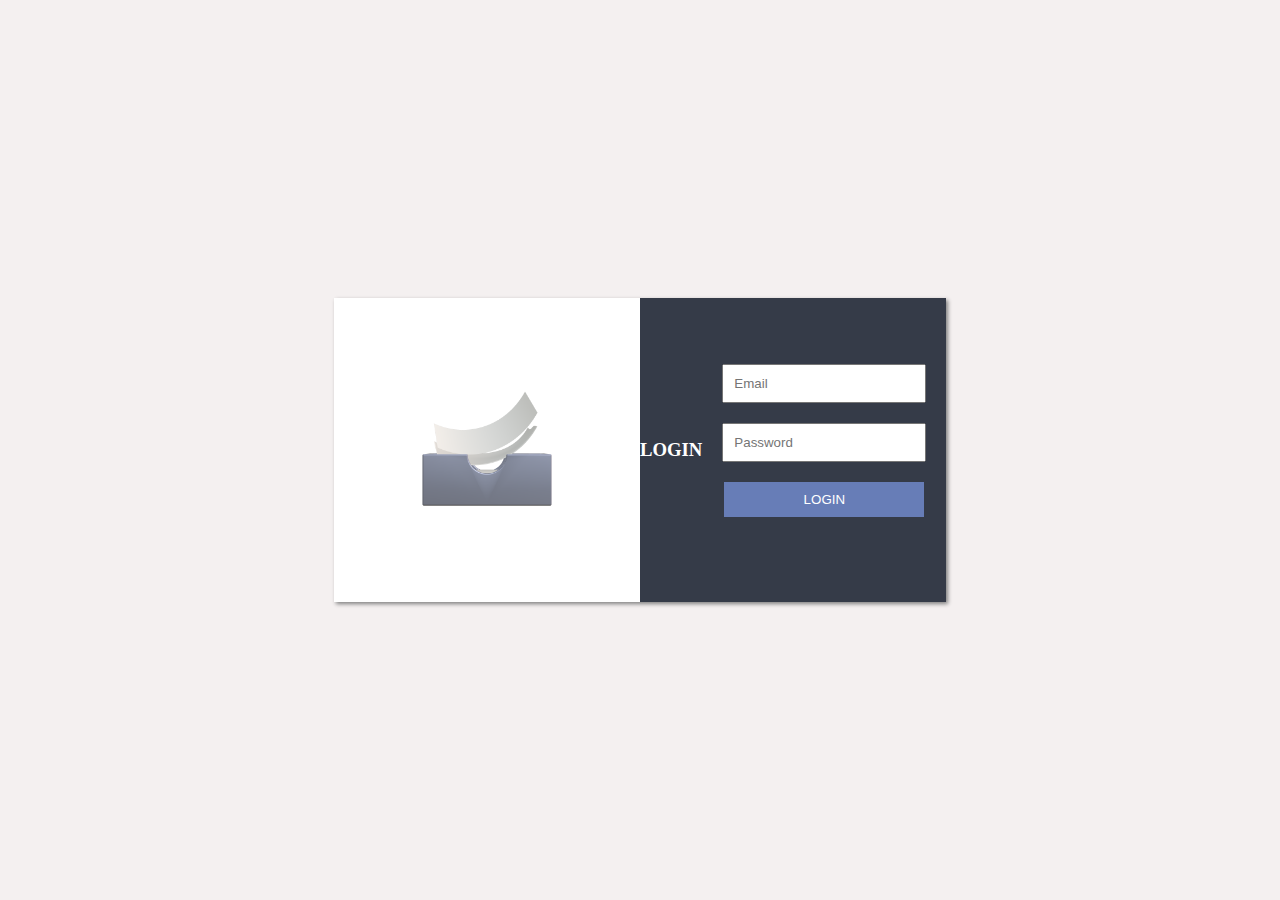
<file: index.html>
<!DOCTYPE html>
<!--
To change this license header, choose License Headers in Project Properties.
To change this template file, choose Tools | Templates
and open the template in the editor.
-->
<html>

<head>
    <title>LOGIN | Out-pass Management System</title>
    <meta charset="UTF-8">
    <meta name="viewport" content="width=device-width, initial-scale=1.0">
    <link rel="stylesheet" href="css\styles.css">

    <script>

    </script>
</head>

<body>
    <div class="content">
        <div class="logo">
            <img src="images\papertray.png" height="200px" width="200px">
        </div>
        <div class="login-box">
            <h3 style="color:white;">LOGIN</h3>
            <form class="login-form" action="http://localhost:8080/outpass/login" method="post">
                <input type="text" id="email" name="email" placeholder="Email">
                <input type="password" id="password" name="password" placeholder="Password">
                <input type="submit" id="submit" value="LOGIN">
            </form>
        </div>
    </div>
</body>

</html>
</file>
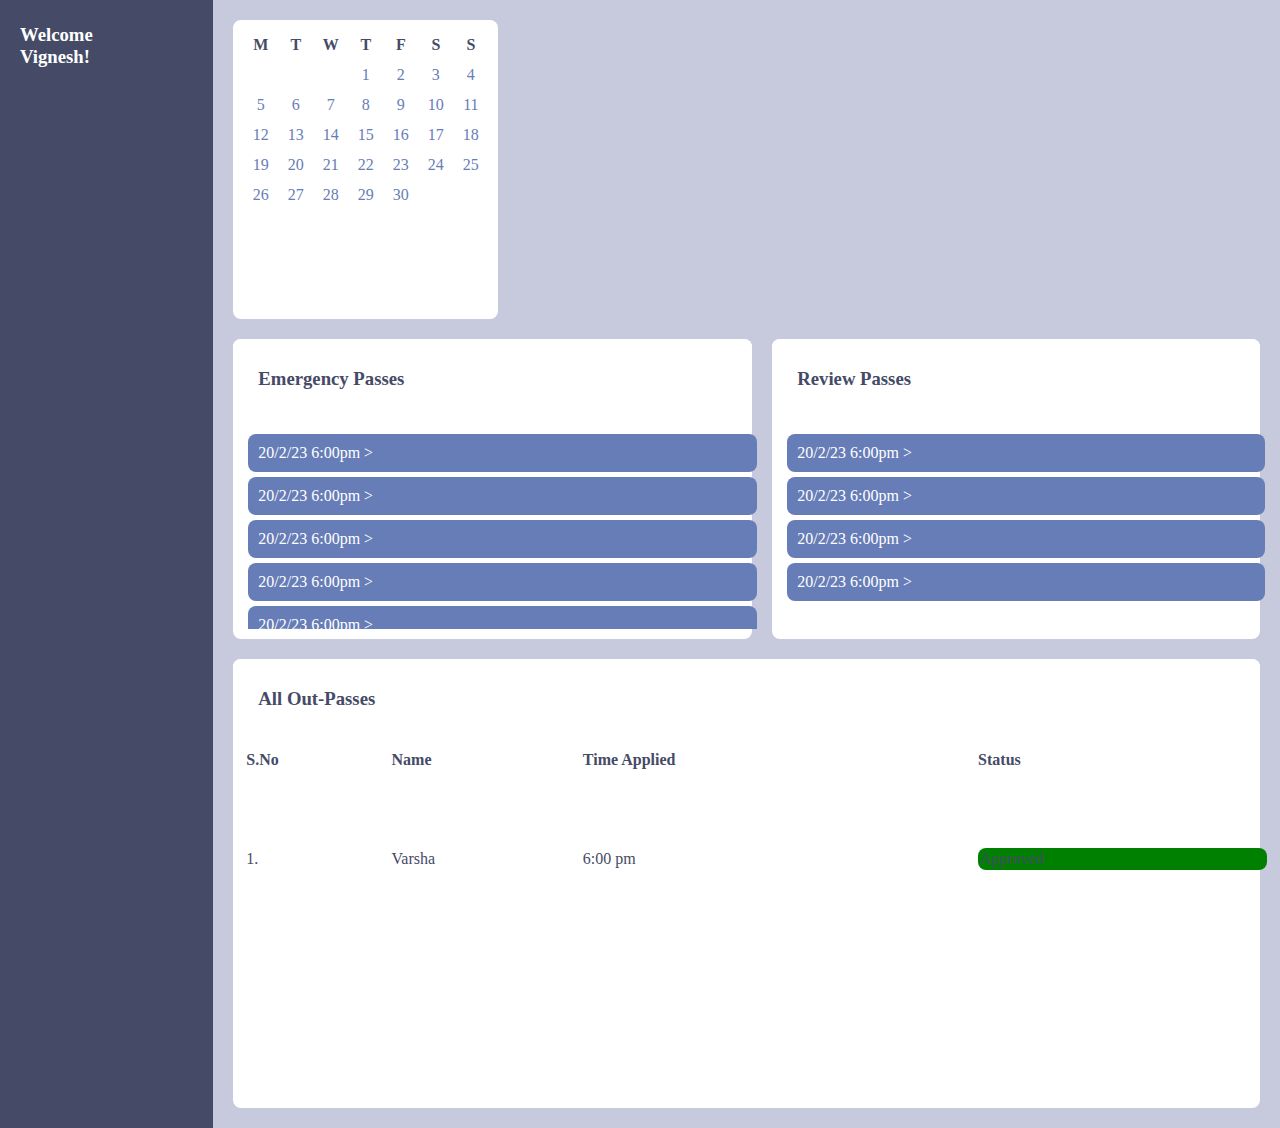
<file: warden.html>
<!DOCTYPE html>
<html>
    <head>
        <link rel="stylesheet" href="warden.css">
    </head>
    <body>
            <div class="nav_bar">
                <div style="width: 50%;float: left;margin-left: 15px;">
                    <h3>
                        Welcome Vignesh!
                    </h3>
                </div>
                <!--
                <div style="margin-left:90%">
                    <a href="/"><h3>
                        Sign Out
                    </h3></a>
                </div>
            -->
            </div>
            <div class="content_pane">
                <div class="calendar">
                        <div class="calendar__date">
                          <div class="calendar__day">M</div>
                          <div class="calendar__day">T</div>
                          <div class="calendar__day">W</div>
                          <div class="calendar__day">T</div>
                          <div class="calendar__day">F</div>
                          <div class="calendar__day">S</div>
                          <div class="calendar__day">S</div>
                          <div class="calendar__number"></div>
                          <div class="calendar__number"></div>
                          <div class="calendar__number"></div>
                          <div class="calendar__number">1</div>
                          <div class="calendar__number">2</div>
                          <div class="calendar__number">3</div>
                          <div class="calendar__number">4</div>
                          <div class="calendar__number">5</div>
                          <div class="calendar__number">6</div>
                          <div class="calendar__number">7</div>
                          <div class="calendar__number">8</div>
                          <div class="calendar__number">9</div>
                          <div class="calendar__number">10</div>
                          <div class="calendar__number">11</div>
                          <div class="calendar__number">12</div>
                          <div class="calendar__number">13</div>
                          <div class="calendar__number">14</div>
                          <div class="calendar__number">15</div>
                          <div class="calendar__number">16</div>
                          <div class="calendar__number">17</div>
                          <div class="calendar__number calendar__number--current">18</div>
                          <div class="calendar__number">19</div>
                          <div class="calendar__number">20</div>
                          <div class="calendar__number">21</div>
                          <div class="calendar__number">22</div>
                          <div class="calendar__number">23</div>
                          <div class="calendar__number">24</div>
                          <div class="calendar__number">25</div>
                          <div class="calendar__number">26</div>
                          <div class="calendar__number">27</div>
                          <div class="calendar__number">28</div>
                          <div class="calendar__number">29</div>
                          <div class="calendar__number">30</div>
                        </div>
                </div>
                <div class="emergency_section">
                    <div class="section_header">
                        <div style="width: 50%;float: left;margin-left: 15px;">
                            <h3>Emergency Passes</h3>
                        </div>
                        <div style="margin-left:75%;text-align: center;">
                                <h3>
                                    <a href="/" style="color:rgba(255,255,255,0.5);text-decoration: none;">
                                        View All
                                    </a>
                                </h3>
                        </div>
                    </div>
                    <div class="passes">
                        <div class="section_item">
                            <a style="text-decoration: none;color: white;" href="/">
                                20/2/23 6:00pm >
                            </a>
                        </div>
                        <div class="section_item">
                            <a style="text-decoration: none;color: white;" href="/">
                                20/2/23 6:00pm >
                            </a>
                        </div>
                        <div class="section_item">
                            <a style="text-decoration: none;color: white;" href="/">
                                20/2/23 6:00pm >
                            </a>
                        </div>
                        <div class="section_item">
                            <a style="text-decoration: none;color: white;" href="/">
                                20/2/23 6:00pm >
                            </a>
                        </div>
                        <div class="section_item">
                            <a style="text-decoration: none;color: white;" href="/">
                                20/2/23 6:00pm >
                            </a>
                        </div>
                        <div class="section_item">
                            <a style="text-decoration: none;color: white;" href="/">
                                20/2/23 6:00pm >
                            </a>
                        </div>
                    </div>
                </div>
                <div class="pending_section">
                    <div class="section_header">
                        <div style="width: 50%;float: left;margin-left: 15px;">
                            <h3>All Out-Passes</h3>
                        </div>
                        <div style="margin-left:75%;text-align: center;">
                                <h3>
                                    <a href="/" style="color:rgba(255,255,255,0.5);text-decoration: none;">
                                        View All
                                    </a>
                                </h3>
                        </div>
                    </div>
                        <table class="passes">
                            <thead>
                                <tr style="color:#454B66;">
                                    <th>S.No</th>
                                    <th>Name</th>
                                    <th>Time Applied</th>
                                    <th>Status</th>
                                </tr>
                            </thead>
                            <tbody>
                                <tr>
                                    <td>
                                        1.
                                    </td>
                                    <td>
                                        Varsha
                                    </td>
                                    <td>
                                        6:00 pm
                                    </td>
                                    <td>
                                        <p style="background-color: green;border-radius: 8px;padding:2px;">
                                            Approved
                                        </p>
                                    </td>
                                </tr>
                            </tbody>
                        </table>
                </div>
                <div class="review_section">
                    <div class="section_header">
                        <div style="width: 50%;float: left;margin-left: 15px;">
                            <h3>Review Passes</h3>
                        </div>
                        <div style="margin-left:75%;text-align: center;">
                                <h3>
                                    <a href="/" style="color:rgba(255,255,255,0.5);text-decoration: none;">
                                        View All
                                    </a>
                                </h3>
                        </div>
                    </div>
                    <div class="passes">
                        <p class="section_item">
                            <a style="text-decoration: none;color: white;" href="/">
                                20/2/23 6:00pm >
                            </a>  
                        </p>
                        <p class="section_item">
                            <a style="text-decoration: none;color: white;" href="/">
                                20/2/23 6:00pm >
                            </a>  
                        </p>
                        <p class="section_item">
                            <a style="text-decoration: none;color: white;" href="/">
                                20/2/23 6:00pm >
                            </a>  
                        </p>
                        <p class="section_item">
                            <a style="text-decoration: none;color: white;" href="/">
                                20/2/23 6:00pm >
                            </a>  
                        </p>
                    </div>
                </div>
            </div>
    </body>
</html>
</file>
<file: warden.css>
:root {
   --dark-brown: #191308;
   --light-brown: #322A26;
   --purple: #9CA3DB;
   --dark-blue: #454B66;
   --light-blue: #677DB7;
}

body {
   margin: 0 auto;
   background-color: #c7cadd;
   min-height: 100vh;

   display: grid;
   grid-template-columns: 1fr repeat(5, 1fr);
   grid-template-rows: 1fr;
}


.nav_bar {
   padding: 5px;
   background-color: var(--dark-blue);
   color: white;
   grid-column-start: 1;
   grid-column-end: 2;
   grid-row-start: 1;
   grid-row-end: 2;

}

.nav_bar a {

   position: relative;
   float: left;
   text-decoration: none;
   color: white;
}

.content_pane {

   display: grid;
   grid-template-columns: 1fr 1fr 1fr 1fr;
   grid-template-rows: 1fr 1fr 1.5fr;
   column-gap: 20px;
   row-gap: 20px;
   margin: 20px;
   grid-column-start: 2;
   grid-column-end: 7;
   grid-row-start: 1;
   grid-row-end: 2;

}

.calendar {

   position: relative;
   background-color: #fff;
   box-sizing: border-box;
   box-shadow: 0 5px 50px rgba(#000, 0.5);
   border-radius: 8px;
   grid-row-start: 1;
   grid-row-end: 2;
   grid-column-start: 1;
   grid-column-end: 2;


}

.calendar__date {
   padding: 15px;
   display: grid;
   grid-template-columns: repeat(7, minmax(25px, 1fr));
   grid-gap: 10px;
   box-sizing: border-box;
}


.calendar__day {
   display: flex;
   align-items: center;
   justify-content: center;
   height: 20px;
   font-weight: 800;
   color: var(--dark-blue);

}

.calendar__number {
   display: flex;
   align-items: center;
   justify-content: center;
   height: 20px;
   color: var(--light-blue);
}

.review_section {

   border-radius: 8px;
   color: #454B66;
   background-color: white;
   grid-row-start: 2;
   grid-row-end: 3;
   grid-column-start: 3;
   grid-column-end: 5;
}

.pending_section {

   border-radius: 8px;
   color: #454B66;
   background-color: white;
   grid-row-start: 3;
   grid-row-end: 4;
   grid-column-start: 1;
   grid-column-end: 5;
}

.emergency_section {

   border-radius: 8px;
   color: #454B66;
   background-color: white;
   grid-row-start: 2;
   grid-row-end: 3;
   grid-column-start: 1;
   grid-column-end: 3;
}

.section_header {
   background-color: white;
   padding: 10px;
   border-radius: 8px 8px 0px 0px;
}

.section_item {
   background-color: var(--light-blue);
   padding: 10px;
   color: white;
   margin: 5px;
   border-radius: 8px;
}

.passes {
   text-align: left;
   margin: 10px;
   height: 200px;
   width: 100%;
   overflow-x: hidden;
   overflow-y: scroll;
}

tr {
   height: fit-content;
}
td {
   height: fit-content;
   width: fit-content;
}
</file>
